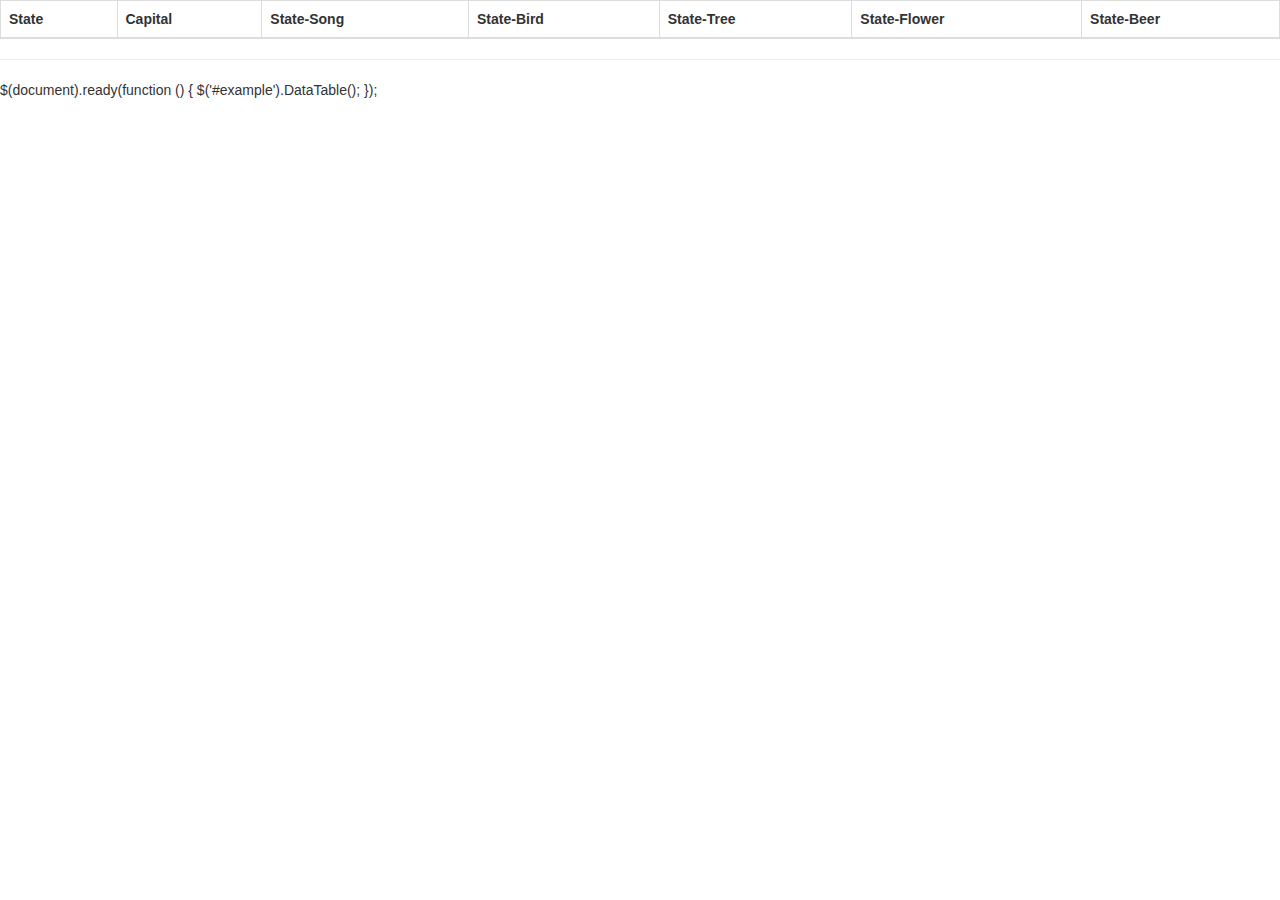
<file: lib/css/index.html>
<!DOCTYPE html>
<html lang="en">

<head>
    <meta charset="UTF-8">
    <meta http-equiv="X-UA-Compatible" content="IE=edge">
    <meta name="viewport" content="width=device-width, initial-scale=1.0">
    <title>Document</title>
    <link rel="stylesheet" type="text/css" href="../css/bootstrap.min.css">
    <link rel="stylesheet" type="text/css" href="../css/dataTables.bootstrap.min.css">
    <link rel="stylesheet" type="text/css" href="../css/responsive.bootstrap.min.css">
</head>

<body>
    <table id="example" class="table table-striped table-bordered dt-responsive nowrap" style="width:100%">
        <thead class="align-center">
            <tr>
                <th>State</th>
                <th>Capital</th>
                <th>State-Song</th>
                <th>State-Bird</th>
                <th>State-Tree</th>
                <th>State-Flower</th>
                <th>State-Beer</th>

            </tr>
        </thead>
        <tbody id="one">
          
        </tbody>
    </table>
    <div id="content">

        <hr />
    </div>
    <script src="../js/jquery-3.5.1.js"></script>
    <script src="../js/jquery.dataTables.min.js"></script>
    <script src="../js/dataTables.bootstrap.min.js"></script>
    <script src="../js/dataTables.responsive.min.js"></script>

    <script src="../js/responsive.bootstrap.min.js"></script>
    <script src="../js/data.js"></script>


    <!-- Functionality starts from Right here-->
    
  
        $(document).ready(function () {
            $('#example').DataTable();

        });

    </script>




</body>

</html>
</file>
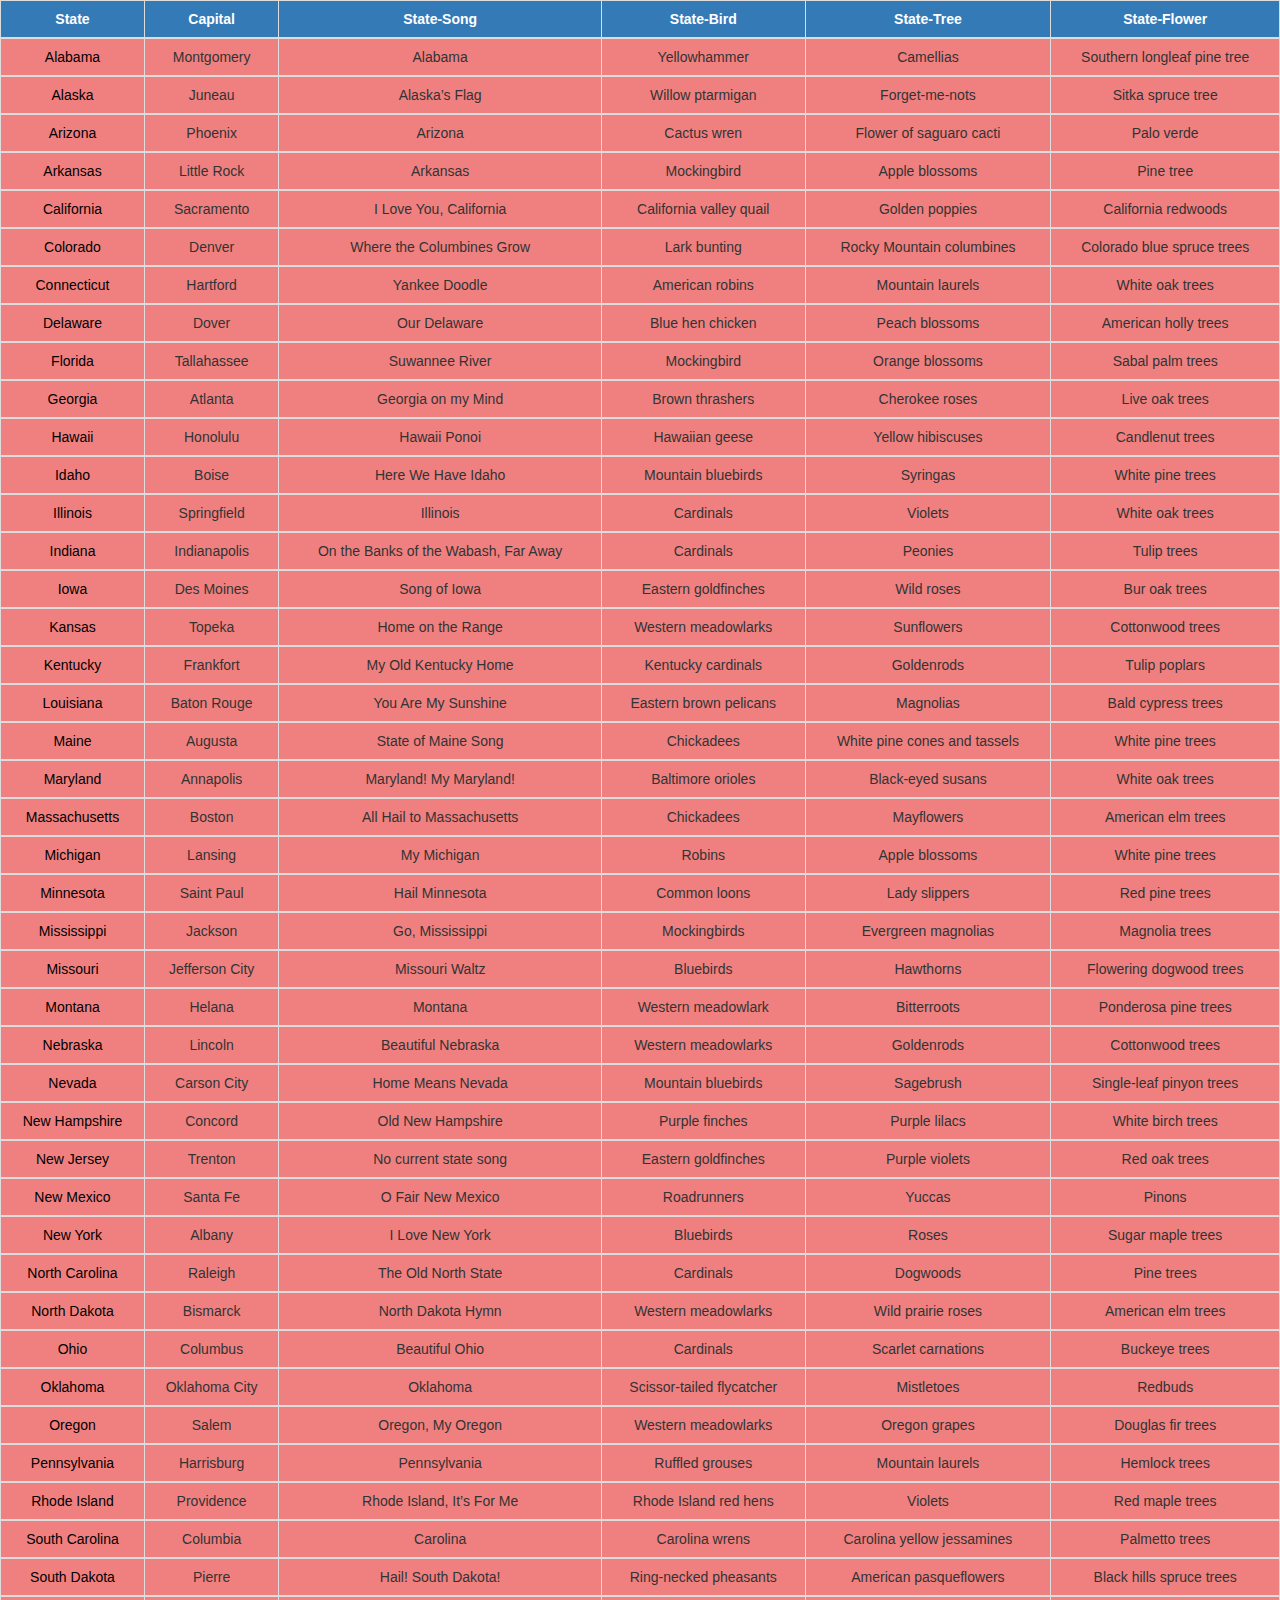
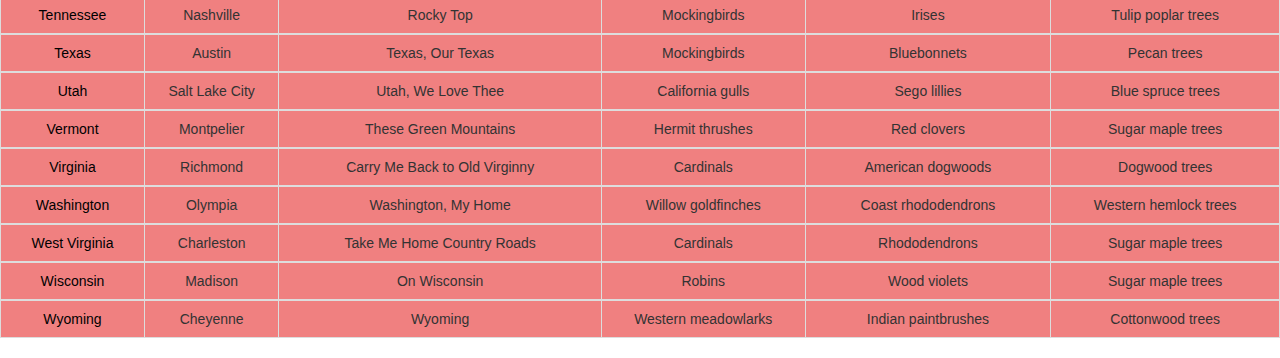
<file: test.html>
<!DOCTYPE html>
<html lang="en">

<head>
    <meta charset="UTF-8">
    <meta http-equiv="X-UA-Compatible" content="IE=edge">
    <meta name="viewport" content="width=device-width, initial-scale=1.0">
    <title>Document</title>
    
    <link rel="stylesheet" type="text/css" href="lib/css/bootstrap.min.css">
    <link rel="stylesheet" type="text/css" href="lib/css/dataTables.bootstrap.min.css">
    <link rel="stylesheet" type="text/css" href="lib/css/responsive.bootstrap.min.css">
   
  
    <style>
        th{
            text-align: center;
            border:10px solid black;
        }
         td{
     background-color:#F08080;
     text-align: center;
    }
    td:first-child{
        color:black;
        font-family:-apple-system, BlinkMacSystemFont, 'Segoe UI', Roboto, Oxygen, Ubuntu, Cantarell, 'Open Sans', 'Helvetica Neue', sans-serif;
    }
    </style>
</head>

<body>
   
    
    <table id="example1" class="table table-hover dt-responsive table-striped table-bordered nowrap" style="width:100%">
      
            <thead class=" bg-primary">
                <tr class="align-center">
                    <th>State</th>
                    <th>Capital</th>
                    <th>State-Song</th>
                    <th>State-Bird</th>
                    <th>State-Tree</th>
                    <th>State-Flower</th>
                   </tr>
            
        </thead>
        
         
    </table>


    <!-- Functionality starts from Right here-->
    <script src="lib/js/jquery-3.5.1.js"></script>
  
    <script src="lib/js/jquery.dataTables.min.js"></script>
    
    <script src="lib/js/dataTables.bootstrap.min.js"></script>
    <script src="lib/js/dataTables.responsive.min.js"></script>
    
    <script src="lib//js/responsive.bootstrap.min.js"></script>
    <script src="lib/js/data.js"></script>
    <script src="lib/js/app.js"></script>
    
  
    

 
       

       <script>

</script>

    </script>
    

    
  




</body>

</html>
</file>
